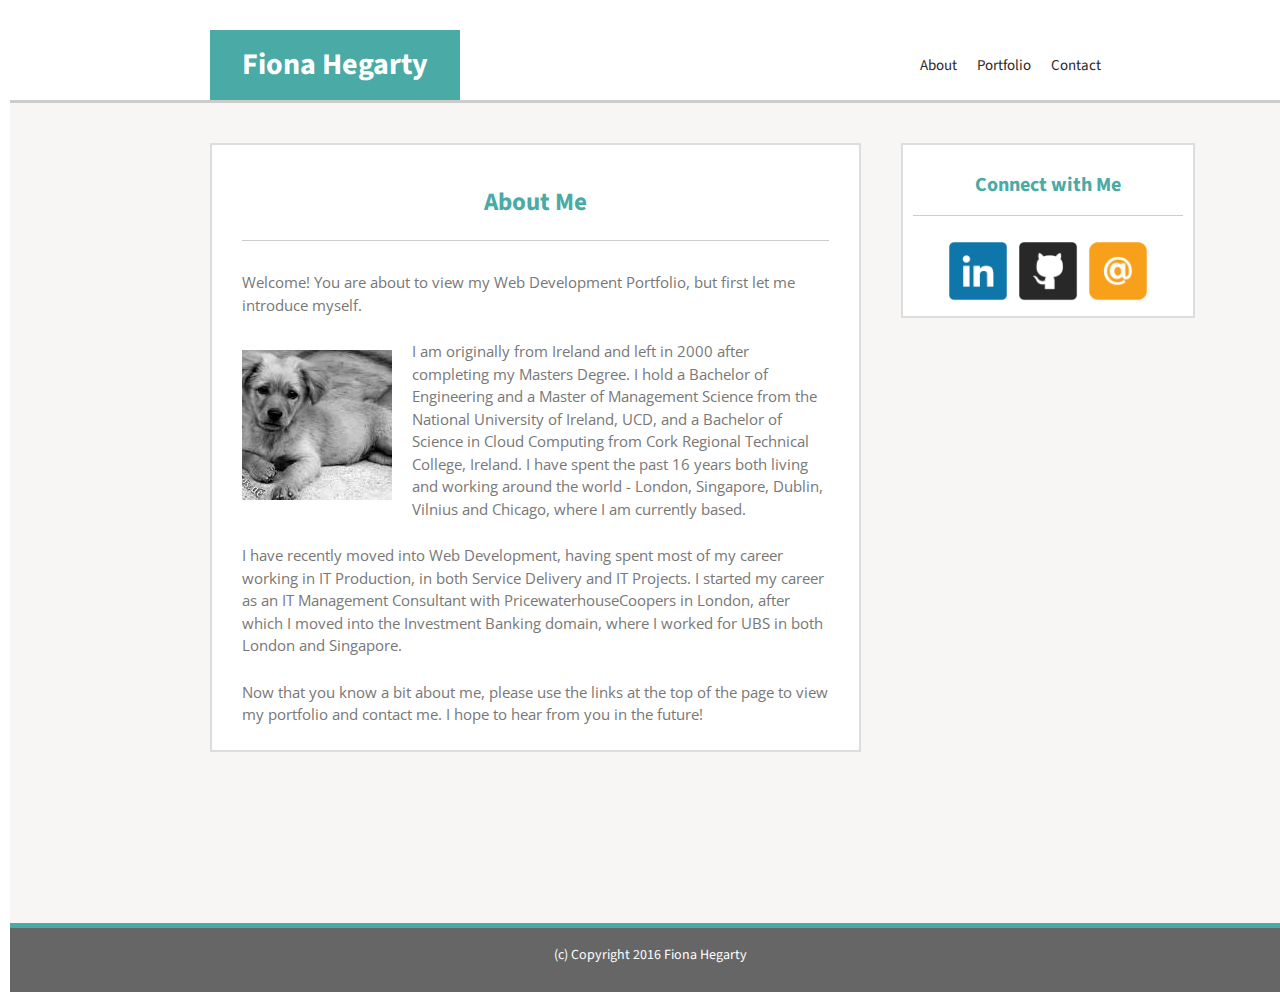
<file: index.html>
<!DOCTYPE html>

<html>
    <head>
        <!-- added viewport meta tag for media queries -->
        <meta charset="utf-8">
        <meta name="viewport" content="width=device-width, initial-scale=1">
        <!-- to reset browser inconsistencies I linked the reset.css file -->
        <link type="text/css" rel="stylesheet" href="assets/css/reset.css"/> 
        <!-- added in some google fonts - put them before my style.css so that they are available use, but after the reset.html. -->
        <link href="https://fonts.googleapis.com/css?family=Lato|Open+Sans|Oswald|Roboto|Roboto+Condensed|Source+Sans+Pro" rel="stylesheet">
        <link type="text/css" rel="stylesheet" href="assets/css/style_responsive_new_2.css"/>
    </head>
    <body> <!-- added 10 px on left and right margins -->
        <div class="wrapper"> <!--added wrapper class for sticky footer -->
        <!-- divide the page into 5 sections: Main Logo, Navigation, Main Content, Connect, Footer -->
            <header id="header"> <!-- 960px wide-->
                <div  class="page-indent" id="left-side-header"> <!-- 650px wide -->
                    <div id="main-logo"> 
                    <!--200px wide -->
                        <h1>Fiona Hegarty</h1>
                    </div>
                </div>
                <div id="right-side-header"> <!-- 270px wide -->
                    <div id="navigation">
                    <!--div's for naviagation buttons - these need to float-->
                        <div id="about"><h5><a href="index.html">About</a></h5></div>
                        <div id="portfolio"><h5><a href="portfolio.html">Portfolio</a></h5></div>
                        <div id="contact"><h5><a href="contact.html">Contact</a></h5></div>
                    </div>
                </div>
            </header>
            <div class="content">
                <div  class="page-indent content-section" id="bio-and-content-section"> <!--width 650px -->
                    <div class="page-content-layout" id="about-me">
                        <div class="underlines">
                            <h2>About Me</h2>
                        </div>
                        
                        <article id="format-article">
                            <img src="assets/images/me_640.jpg" alt="Fiona Hegarty" id="profile-img-640">  
                            <p id="article-p-1" >Welcome! You are about to view my Web Development Portfolio, but first let me introduce myself. </p><br>
                            <img src="assets/images/me_768.jpg" alt="Fiona Hegarty" id="profile-img-768">
                            <img src="assets/images/me.jpg" alt="Fiona Hegarty" id="profile-img">
                            <p>I am originally from Ireland and left in 2000 after completing my Masters Degree. I hold a Bachelor of Engineering and a Master of Management Science from the National University of Ireland, UCD, and a Bachelor of Science in Cloud Computing from Cork Regional Technical College, Ireland. I have spent the past 16 years both living and working around the world - London, Singapore, Dublin, Vilnius and Chicago, where I am currently based.</p><br>
                            <p>I have recently moved into Web Development, having spent most of my career working in IT Production, in both Service Delivery and IT Projects.  I started my career as an IT Management Consultant with PricewaterhouseCoopers in London, after which I moved into the Investment Banking domain, where I worked for UBS in both London and Singapore.</p><br>
                            <p>Now that you know a bit about me, please use the links at the top of the page to view my portfolio and contact me. I hope to hear from you in the future!</p></br>
                        </article>
                    </div>
                </div>
                <!-- margin of 40px: total 960px for main section -->
                <aside id="connect-details"> <!--width 270px -->
                        <div class="underlines" id="connect-title">
                                <h3>Connect with Me</h3>
                        </div>
                        <div id="ways-to-connect">
                                <div><a href="https://www.linkedin.com/in/fiona-hegarty-0090546"><img src="assets/images/linkedin.png" alt="LinkedIn" id="linkedin"></a></div>
                                <div><a href="https://github.com/fionahm"><img src="assets/images/github.png" alt="GitHub" id="github"></a></div>
                                <div><a href="mailto:fiona_hegarty@hotmail.com?Subject=Connect%20From%20Website"><img src="assets/images/email.png" alt="Email" id="other"></a></div>
                        </div>
                </aside>
            </div>
            <div class="push"></div>  <!--added push class for sticky footer -->
        </div>
        <div class="footer">  <!--added footer class for sticky footer --> 
            <div id="footer-text"><h6>(c) Copyright 2016 Fiona Hegarty</h6></div>
        </div>
    </body>
</html>
</file>
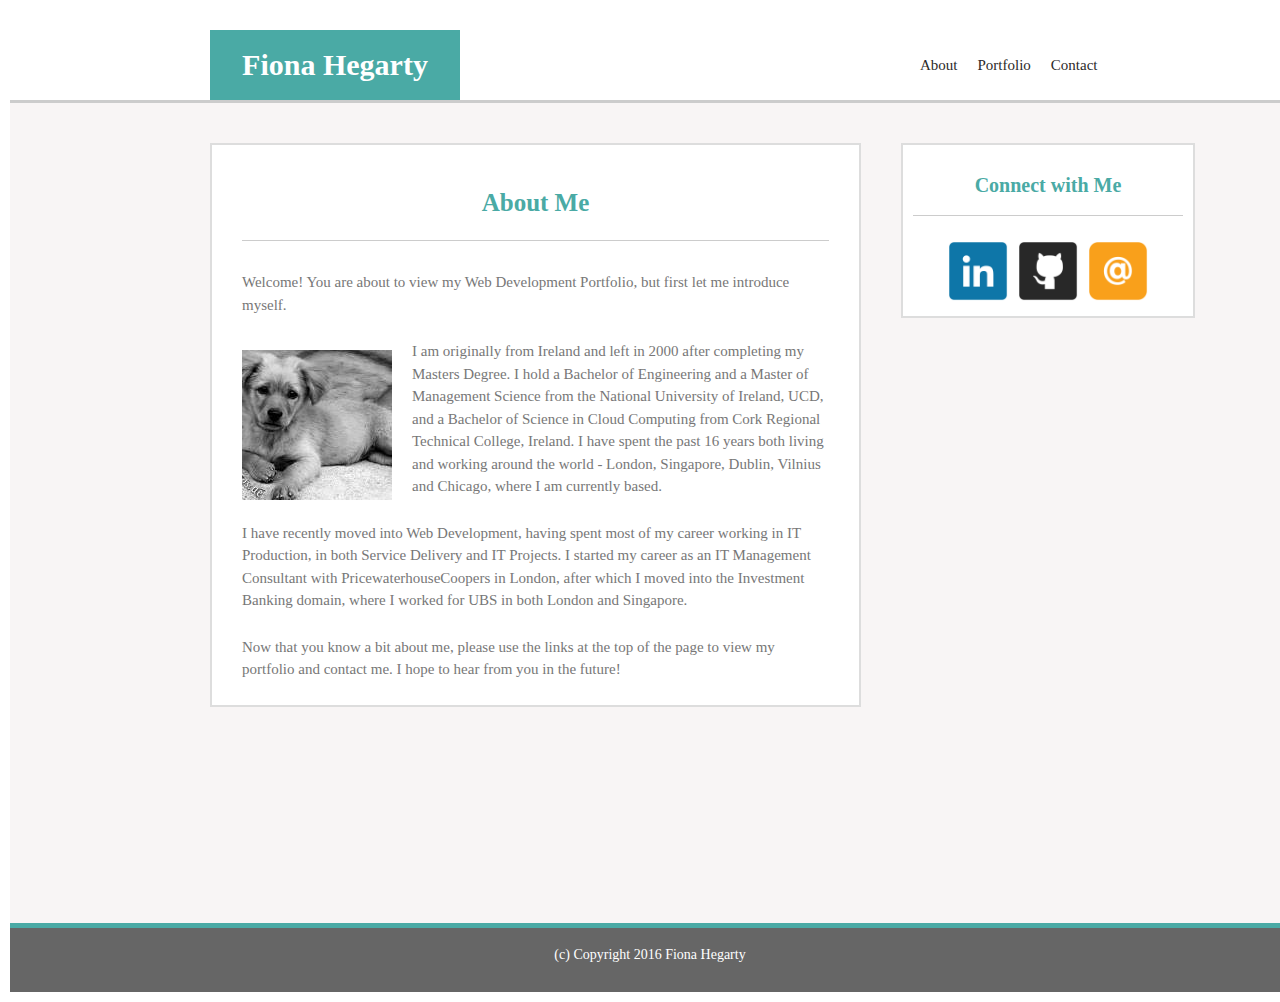
<file: assets/images/index.html>
<!DOCTYPE html>
<!-- saved from url=(0073)file:///Users/FH/nw_bootcamp/Assignment_2/Responsive-Portfolio/index.html -->
<html><head><meta http-equiv="Content-Type" content="text/html; charset=UTF-8">
        <!-- added viewport meta tag for media queries -->
        
        <meta name="viewport" content="width=device-width, initial-scale=1">
        <!-- to reset browser inconsistencies I linked the reset.css file -->
        <link type="text/css" rel="stylesheet" href="./index_files/reset.css"> 
        <!-- added in some google fonts - put them before my style.css so that they are available use, but after the reset.html. -->
        <link href="./index_files/css" rel="stylesheet">
        <link type="text/css" rel="stylesheet" href="./index_files/style_responsive_new.css">
    </head>
    <body> <!-- added 10 px on left and right margins -->
        <div class="wrapper"> <!--added wrapper class for sticky footer -->
        <!-- divide the page into 5 sections: Main Logo, Navigation, Main Content, Connect, Footer -->
            <header id="header"> <!-- 960px wide-->
                <div class="page-indent" id="left-side-header"> <!-- 650px wide -->
                    <div id="main-logo"> 
                    <!--200px wide -->
                        <h1>Fiona Hegarty</h1>
                    </div>
                </div>
                <div id="right-side-header"> <!-- 270px wide -->
                    <div id="navigation">
                    <!--div's for naviagation buttons - these need to float-->
                        <div id="about"><h5><a href="file:///Users/FH/nw_bootcamp/Assignment_2/Responsive-Portfolio/index.html">About</a></h5></div>
                        <div id="portfolio"><h5><a href="file:///Users/FH/nw_bootcamp/Assignment_2/Responsive-Portfolio/portfolio.html">Portfolio</a></h5></div>
                        <div id="contact"><h5><a href="file:///Users/FH/nw_bootcamp/Assignment_2/Responsive-Portfolio/contact.html">Contact</a></h5></div>
                    </div>
                </div>
            </header>
            <div class="content">
                <div class="page-indent content-section" id="bio-and-content-section"> <!--width 650px -->
                    <div class="page-content-layout" id="about-me">
                        <div class="underlines">
                            <h2>About Me</h2>
                        </div>
                        
                        <article id="format-article">
                            <img src="./index_files/me_640.jpg" alt="Fiona Hegarty" id="profile-img-640">  
                            <p id="article-p-1">Welcome! You are about to view my Web Development Portfolio, but first let me introduce myself. </p><br>
                            <img src="./index_files/me_768.jpg" alt="Fiona Hegarty" id="profile-img-768">
                            <img src="./index_files/me.jpg" alt="Fiona Hegarty" id="profile-img">
                            <p>I am originally from Ireland and left in 2000 after completing my Masters Degree. I hold a Bachelor of Engineering and a Master of Management Science from the National University of Ireland, UCD, and a Bachelor of Science in Cloud Computing from Cork Regional Technical College, Ireland. I have spent the past 16 years both living and working around the world - London, Singapore, Dublin, Vilnius and Chicago, where I am currently based.</p><br>
                            <p>I have recently moved into Web Development, having spent most of my career working in IT Production, in both Service Delivery and IT Projects.  I started my career as an IT Management Consultant with PricewaterhouseCoopers in London, after which I moved into the Investment Banking domain, where I worked for UBS in both London and Singapore.</p><br>
                            <p>Now that you know a bit about me, please use the links at the top of the page to view my portfolio and contact me. I hope to hear from you in the future!</p><br>
                        </article>
                    </div>
                </div>
                <!-- margin of 40px: total 960px for main section -->
                <aside id="connect-details"> <!--width 270px -->
                        <div class="underlines" id="connect-title">
                                <h3>Connect with Me</h3>
                        </div>
                        <div id="ways-to-connect">
                                <div><a href="https://www.linkedin.com/in/fiona-hegarty-0090546"><img src="./index_files/linkedin.png" alt="LinkedIn" id="linkedin"></a></div>
                                <div><a href="https://github.com/fionahm"><img src="./index_files/github.png" alt="GitHub" id="github"></a></div>
                                <div><a href="mailto:fiona_hegarty@hotmail.com?Subject=Connect%20From%20Website"><img src="./index_files/email.png" alt="Email" id="other"></a></div>
                        </div>
                </aside>
            </div>
            <div class="push"></div>  <!--added push class for sticky footer -->
        </div>
        <div class="footer">  <!--added footer class for sticky footer --> 
            <div id="footer-text"><h6>(c) Copyright 2016 Fiona Hegarty</h6></div>
        </div>
    


</body></html>
</file>
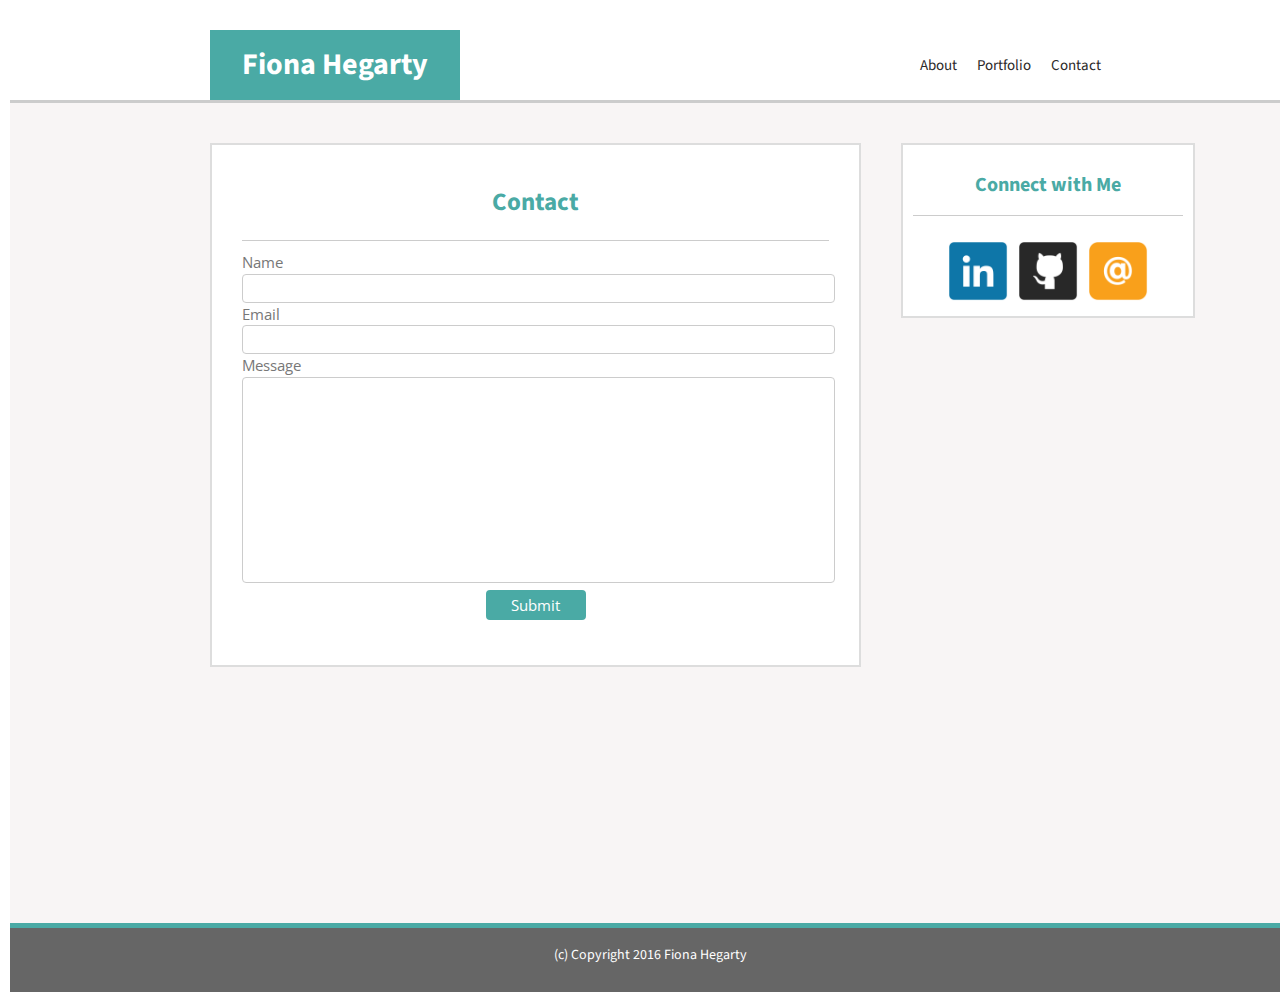
<file: contact.html>
<!DOCTYPE html>

<html>
    <head>
        <!-- added viewport meta tag for media queries -->
        <meta charset="utf-8">
        <meta name="viewport" content="width=device-width, initial-scale=1">
        <!-- to reset browser inconsistencies I linked the reset.css file -->
        <link type="text/css" rel="stylesheet" href="assets/css/reset.css"/>
        <!-- added in some google fonts - put them before my style.css so that they are available use, but after the reset.html. -->
        <link href="https://fonts.googleapis.com/css?family=Lato|Open+Sans|Oswald|Roboto|Roboto+Condensed|Source+Sans+Pro" rel="stylesheet"> 
        <link type="text/css" rel="stylesheet" href="assets/css/style_responsive_new_2.css"/>
    </head>
    <body> <!-- added 10 px on left and right margins -->
        <div class="wrapper"> <!--added wrapper class for sticky footer -->
        <!-- divide the page into 5 sections: Main Logo, Navigation, Main Content, Connect, Footer -->
            <header id="header"> <!-- 960px wide-->
                <div  class="page-indent" id="left-side-header"> <!-- 650px wide -->
                    <div id="main-logo"> 
                    <!--200px wide -->
                        <h1>Fiona Hegarty</h1>
                    </div>
                </div>
                <navigation id="right-side-header"> <!-- 270px wide -->
                         <div id="navigation">
                    <!--div's for naviagation buttons - these need to float-->
                        <div id="about"><h5><a href="index.html">About</a></h5></div>
                        <div id="portfolio"><h5><a href="portfolio.html">Portfolio</a></h5></div>
                        <div id="contact"><h5><a href="contact.html">Contact</a></h5></div>
                    </div>
                </navigation>
            </header>
            <div class="content">
                <section  class="page-indent" id="bio-and-content-section"> <!--width 650px -->
                    <div class="page-content-layout" id="contact-me">
                        <div class="underlines"><h2>Contact</h2></div>
                        <div>
                                <form action="mailto:fiona_hegarty@hotmail.com?subject=Message From Profile Page" method="post" enctype="text/plain">
                                      <p>Name</p>
                                      <input class="input-box-format" id="name" type="text" name="name"><br>
                                      <p>Email</p>
                                      <input class="input-box-format" id="email" type="email" name="email">
                                      <p>Message</p>
                                      <!-- <input class="message" type="textbox" name-="message"> -->
                                      <textarea name="message" class="input-box-format" id="message"></textarea><br>
                                      <div id="submit-location"><input id="submit-button" type="submit" value="Submit"></a></div>
                                </form>
                        </div>
                    </div>
                </section>
                <!-- margin of 40px: total 960px for main section -->
                <aside id="connect-details"> <!--width 270px -->
                        <div class="underlines" id="connect-title">
                            <h3>Connect with Me</h3>
                        </div>
                        <div id="ways-to-connect">
                                <div><a href="https://www.linkedin.com/in/fiona-hegarty-0090546"><img src="assets/images/linkedin.png" alt="LinkedIn" id="linkedin"></a></div>
                                <div><a href="https://github.com/fionahm"><img src="assets/images/github.png" alt="GitHub" id="github"></a></div>
                                <div><a href="mailto:fiona_hegarty@hotmail.com?Subject=Connect%20From%20Website"><img src="assets/images/email.png" alt="Email" id="other"></a></div>
                        </div>
                </aside>
            </div>
            <div class="push"></div>  <!--added push class for sticky footer -->
        </div>
        <div class="footer">  <!--added footer class for sticky footer --> 
            <div id="footer-text"><h6>(c) Copyright 2016 Fiona Hegarty</h6></div>
        </div>
    </body>
</html>
</file>
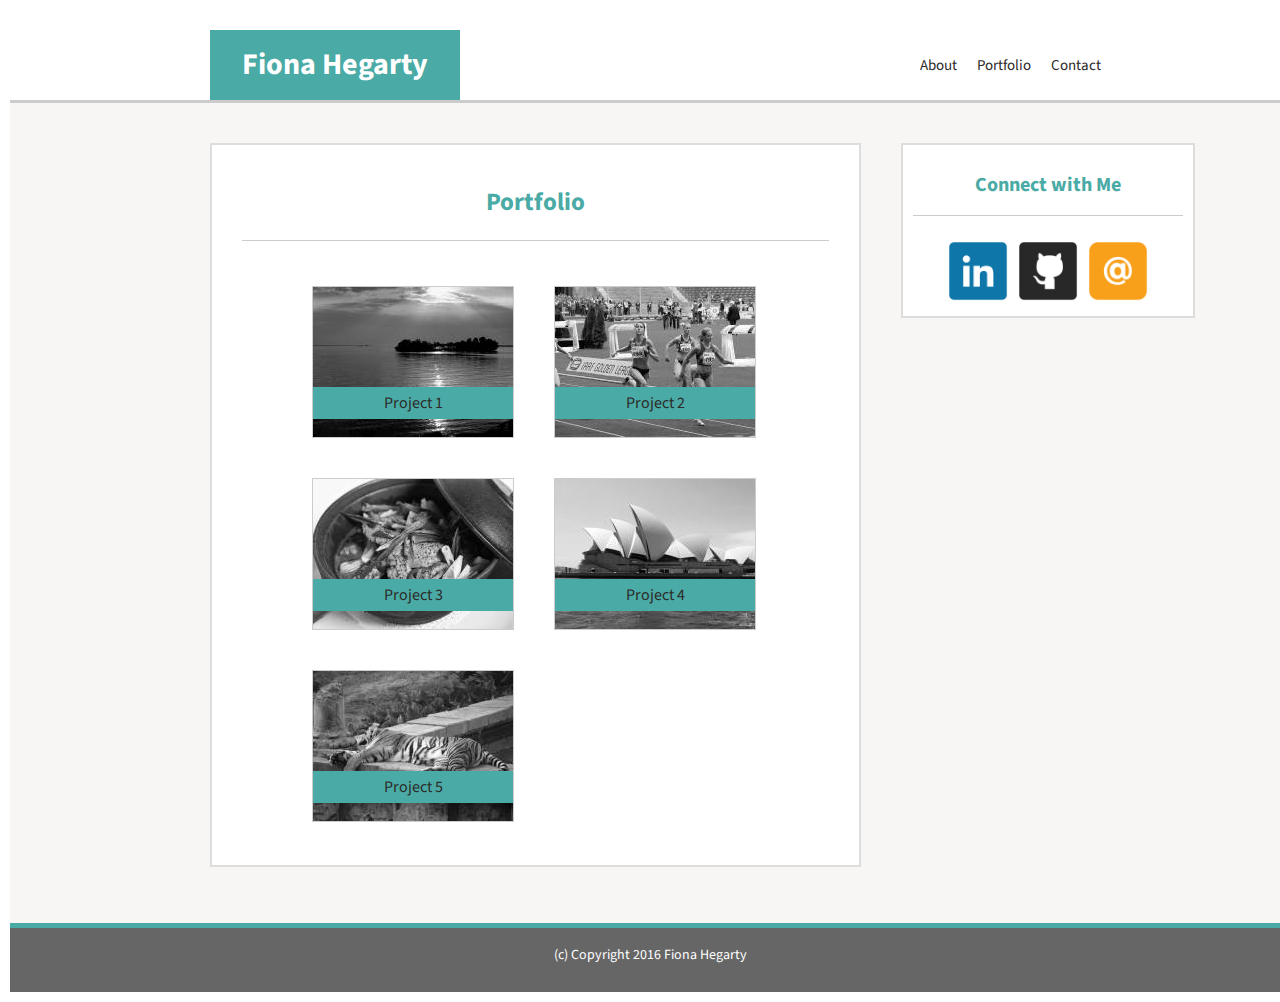
<file: portfolio.html>
<!DOCTYPE html>

<html>
    <head>
        <!-- added viewport meta tag for media queries -->
        <meta charset="utf-8">
        <meta name="viewport" content="width=device-width, initial-scale=1">
        <!-- to reset browser inconsistencies I linked the reset.css file -->
        <link type="text/css" rel="stylesheet" href="assets/css/reset.css"/> 
        <!-- added in some google fonts - put them before my style.css so that they are available use, but after the reset.html. -->
        <link href="https://fonts.googleapis.com/css?family=Lato|Open+Sans|Oswald|Roboto|Roboto+Condensed|Source+Sans+Pro" rel="stylesheet">
        <link type="text/css" rel="stylesheet" href="assets/css/style_responsive_new_2.css"/>
    </head>
    <body> <!-- added 10 px on left and right margins -->
        <div class="wrapper"> <!--added wrapper class for sticky footer -->
        <!-- divide the page into 5 sections: Main Logo, Navigation, Main Content, Connect, Footer -->
            <header id="header"> <!-- 960px wide-->
                <div  class="page-indent" id="left-side-header"> <!-- 650px wide -->
                    <div id="main-logo"> 
                    <!--200px wide -->
                        <h1>Fiona Hegarty</h1>
                    </div>
                </div>
                <navigation id="right-side-header"> <!-- 270px wide -->
                    <div id="navigation">
                    <!--div's for naviagation buttons - these need to float-->
                        <div id="about"><h5><a href="index.html">About</a></h5></div>
                        <div id="portfolio"><h5><a href="portfolio.html">Portfolio</a></h5></div>
                        <div id="contact"><h5><a href="contact.html">Contact</a></h5></div>
                    </div>
                </navigation>
            </header>
            <div class="content" id="portfolio-content">
                <div  class="page-indent content-section" id="portfolio-content-section"> <!--width 650px -->
                     <div class="page-content-layout" id="my-portfolio">
                        <div class="underlines"><h2>Portfolio</h2></div>
                        <div id="format-portfolio">
                            <div class="portfolio-item">
                                <a href="#">
                                    <img src="assets/images/project_1.jpg" alt="Project 1" class="project">
                                    <img src="assets/images/project_640_1.jpg" alt="Project 1" class="project-640">
                                    <div class="portfolio-title">
                                        <h4>Project 1</h4>
                                    </div>
                                </a>
                            </div>
                              <div class="portfolio-item">
                                <a href="#">
                                    <img src="assets/images/project_2.jpg" alt="Project 2" class="project">
                                    <img src="assets/images/project_640_2.jpg" alt="Project 2" class="project-640">
                                    <div class="portfolio-title">
                                        <h4>Project 2</h4>
                                    </div>
                                </a>
                            </div>
                             <div class="portfolio-item">
                                <a href="#">
                                    <img src="assets/images/project_3.jpg" alt="Project 3" class="project">
                                    <img src="assets/images/project_640_3.jpg" alt="Project 3" class="project-640">
                                    <div class="portfolio-title">
                                        <h4>Project 3</h4>
                                    </div>
                                </a>
                            </div>
                             <div class="portfolio-item">
                                <a href="#">
                                    <img src="assets/images/project_4.jpg" alt="Project 4" class="project">
                                    <img src="assets/images/project_640_4.jpg" alt="Project 4" class="project-640">
                                    <div class="portfolio-title">
                                        <h4>Project 4</h4>
                                    </div>
                                </a>
                            </div>
                              <div class="portfolio-item">
                                <a href="#">
                                    <img src="assets/images/project_5.jpg" alt="Project 5" class="project">
                                    <img src="assets/images/project_640_5.jpg" alt="Project 5" class="project-640">
                                    <div class="portfolio-title">
                                        <h4>Project 5</h4>
                                    </div>
                                </a>
                            </div>
                        </div>
                    </div>
                </div>
                <!-- margin of 40px: total 960px for main section -->
                <aside id="connect-details"> <!--width 270px -->
                        <div class="underlines" id="connect-title">
                                <h3>Connect with Me</h3>
                        </div>
                        <div id="ways-to-connect">
                                <div><a href="https://www.linkedin.com/in/fiona-hegarty-0090546"><img src="assets/images/linkedin.png" alt="LinkedIn" id="linkedin"></a></div>
                                <div><a href="https://github.com/fionahm"><img src="assets/images/github.png" alt="GitHub" id="github"></a></div>
                                <div><a href="mailto:fiona_hegarty@hotmail.com?Subject=Connect%20From%20Website"><img src="assets/images/email.png" alt="Email" id="other"></a></div>
                        </div>
                </aside>
            </div>
            <div class="push"></div>  <!--added push class for sticky footer -->
        </div>
        <div class="footer">  <!--added footer class for sticky footer --> 
            <div id="footer-text"><h6>(c) Copyright 2016 Fiona Hegarty</h6></div>
        </div>
    </body>
</html>
</file>
<file: assets/css/style_responsive_new_2.css>
* {
	margin: 0;
}
/* .wrapper source http://ryanfait.com/resources/footer-stick-to-bottom-of-page/ */
/* Tags - set here after loading reset.html */
html, body {
	width: 100%;
}
body {
	margin: 10px 10px 10px 10px;
	/*min-width: 1200px; */
}
h1{
	font-size: 30px;
	font-weight: bold;
	color: #ffffff;	
	font-family: "Source Sans Pro", "Open Sans", "Roboto", "Sans Serif"; /* Google Fonts incorporated */
}
h2{
	font-size: 25px;
	font-weight: bold;
	color: #4aaaa5;
	font-family: "Source Sans Pro", "Open Sans", "Roboto", "Sans Serif"; /* Google Fonts incorporated */	
	line-height: 3;
	text-align: center;
	display: block;
}
h3{
	font-size: 20px;
	font-weight: bold;
	color: #4aaaa5;
	text-align: center;
	font-family: "Source Sans Pro", "Open Sans", "Roboto", "Sans Serif"; /* Google Fonts incorporated */	
	line-height: 3;

}
h4{
	font-size: 16px;
	color: #2c2a2a;
	font-family: "Source Sans Pro", "Open Sans", "Roboto", "Sans Serif"; /* Google Fonts incorporated */	
	line-height: 3;
	line-height: 2;
	text-align: center;
	display: block;
}
h5{
	font-size: 15px;
	color: #2c2a2a;
	font-family: "Source Sans Pro", "Open Sans", "Roboto", "Sans Serif"; /* Google Fonts incorporated */
}
h6{
	font-size: 14px;
	color: #ffffff;
	font-family: "Source Sans Pro", "Open Sans", "Roboto", "Sans Serif"; /* Google Fonts incorporated */
}
p {
	font-family: "Open Sans", "Roboto", "Sans Serif"; /* Google Fonts incorporated */
	font-size: 15px;
	color : #777777;
}

/* I have used IDs for unique elements and Classes for parts that I re-use in more than one place */
#header {
	background-color: #ffffff;
	border-style: solid;
	border-bottom-width: 3px;
	border-color: #cccccc;
	height: 100px;
	width: 100%;
	min-width: 1160px;
	position: fixed;
	top: 0px;
	overflow: visible;
	z-index: 100;
}
#left-side-header {
	max-width: 100%;
	float: left;
}
#right-side-header {

	display: inline-block;
	margin-left: 430px;
}
#main-logo{
	width: 250px;
	text-align: center;	
	padding-top: 20px;
	padding-bottom: 20px;
	margin-top: 30px;
	background-color: #4aaaa5;
	float:left;
}
#navigation{
	position: relative;
	float: left;
	padding: 50px 20px 20px 20px;
	height: 30px;
	text-align: center;
}
#about, #portfolio, #contact {
	float: left;
	margin-left: 10px;
	margin-right: 10px;
	padding-top: 7.5px;
	padding-bottom: 7.5px;
}
/* main content section */
/*index.html*/
#profile-img {
	width: 150px;
	height: 150px;
	float: left;
	margin: 10px 20px 10px 0px;
}
#profile-img-640 {
	display: none;
	
}

#profile-img-768 {
	display: none;
}
#about-me {
	max-height: 700px;
	text-overflow: ellipsis;

}
#format-article {
	margin-top: 20px;
	padding-top: 10px;
}
/* portfolio.html */
#my-portfolio {
	height: 700px;

}
#format-portfolio {
	margin-top: auto;
	height: 700px;
	width: 500px;
	padding: 15px 50px;
}

/* connection section */
#connect-details{
    width: 270px;
    margin-top: 20px;
    margin-left: 20px;
    padding: 10px 10px 10px 10px;
    text-align: center;
    min-height: 120px;
    background-color: #ffffff;
    border-color: #dddddd;
    border-style: solid;
    border-width: 2px;
    float: left;
	}
#ways-to-connect{
	padding-left: 30px;
	padding-top: 10px;
	height: 70px;
	
}
#linkedin, #github, #other {
		width: 60px;
		height: 60px;
		float: left;
		margin: 10px 5 10px 5px;
		padding: 5px 5px 5px 5px;
}
#footer-text {
	padding-top: 20px;
	padding-bottom: 20px;
	text-align: center;
	color: #ffffff;
	min-width: 100%;
}

/* contact.html */
#contact-me {
    height: 500px;
    max-height: 600px
}
#name {
 width: 587px;
 height : 25px;

 
}
#email {
    width: 587px;
 	height : 25px;

}
#message {
	width: 587px;
    height: 200px;
	resize: none; /* to stop scrolling behaviour */


}
#submit-location {
	width: 100px;
    margin: auto;
}
#submit-button {
	font-family: "Open Sans", "Roboto", "Sans Serif"; /* Google Fonts incorporated */
 	font-size: 15px;
 	color: #ffffff;
 	background-color : #4aaaa5;
 	border-style: solid;
	border-width: 2px;
	border-color:  #4aaaa5;
	border-radius: 4px;
	width: 100px;
 	height : 30px;
 	text-align: center;
}
#contact-form {
	display :none;
}
/* unvisited link */
a{
    text-decoration: none;
    color: #2c2a2a;
}
/* Pseudo classes */

/* mouse over link */
a:hover {
    color: #777777;
    font-size: 20px;
    font-weight: bold;
}

a:focus {
    color: #4aaaa5;
    font-size: 20px;
    font-weight: bold;
}

input#submit-button:focus {
	border-color: #777777;

}

input#submit-button:hover {
	background-color: #777777;

}
/* Classes */
.project-640 {
	display: none;
}

.input-box-format {
 	/* font-family: "Arial", "Helevetica Neue", "Helevetica", "Sans Serif"; */
	font-family: "Open Sans", "Roboto", "Sans Serif"; /* Google Fonts incorporated */
 	font-size: 15px;
 	color : #4aaaa5;
 	border-style: solid;
	border-width: 1px;
	border-color: #cccccc;
	border-radius: 4px;
}

.content {
	margin-top: 103px;
	padding-top: 20px;
	background-color:  #f8f5f5;
	width: 100%;
	min-height: 800px;
	min-width: 1200px; 
}
.content-section{
	float: left;
	min-height: 80%;
	height: auto;
}
.portfolio-title{
    height: 32px;
    width: 200px;
    background-color: #4aaaa5;
    position: absolute;
    top: 100px;
    left: 0;
    text-align: center;
    color: #ffffff;
}
.portfolio-item {
	float: left;
	height: 150px;
    width: 200px;
    margin: 20px;
    border-style: solid;
    border-width: 1px;
    border-color: #cccccc;
    position: relative;
    display: inline; 
}
.underlines {
	border-style: solid;
	border-bottom-width: 1px;
	border-color: #cccccc;
	margin-bottom: 10px;
}

.page-indent {
	margin-left: 200px;
}
.page-content-layout {
	margin-top: 20px;
	margin-right: 20px;
	width: 587px;
	padding-top: 20px;
	padding-left: 30px;
	padding-right: 30px;
	background-color: #ffffff;
	border-color: #dddddd;
	border-style: solid;
	border-width: 2px;
	float: left;
	line-height: 1.5;
}

.footer{
	 background-color: #666666;
	 border-top-color: #4aaaa5;
	 border-top-width: 5px;
	 display: block;
	 width: 100%;
	 min-width: 1200px;
	 border-style: solid;
}

 /* .wrapper source http://ryanfait.com/resources/footer-stick-to-bottom-of-page/ */
.wrapper {
	min-height: 100%;
	height: auto !important;
	padding-left:10px
	padding-right: 10px;
	height: 100%;
	margin: 0 auto -4em;
}
 /* .push source http://ryanfait.com/resources/footer-stick-to-bottom-of-page/ */
.footer, .push {
	height: 4em;
}



/* media queries for responsive design */

/* medium devices have px sz from 768px to 980px */
 @media only screen and (min-width: 769px) and (max-width : 980px) {
 		body {
 			width: 100%;
 		}
 		/* IDs */
 		#header {
    		position: static;
    		width: 100%;
    		min-width: 100%;
    	}
    	#left-side-header {
			width: 40%;
		}
		#right-side-header {
			width: 40%;
			margin-left: 40px;
			float: right;
		}

 		#article-p-1{
    		display: none;
    	}
    	#profile-img-640{
			display: none;
			}
		#profile-img {
			display: none;
		}
		#profile-img-768{
			display: block;
			margin-bottom: 20px;
			background-color: white;
			height: 20%;
    		width: 100%;
		}
		#format-article {
			margin-top: 0px;
		}
		#bio-and-content-section {
			min-height: 900px;
			width: 50%;
			float: left;
			margin-right: 0px;
		}
		#about-me {
			width: 80%;
			min-height: 900px;
		}
		#connect-details {
		    width: 30%;
		}
		/* For portfolio.html */
		#portfolio-content {
			min-height: 1600px;
			min-width: 100%;
			padding-left: 0px;
			padding-right: 0px;
			height: auto;
		}
		#portfolio-content-section {
 			height: auto;
 			width: 50%;
 		}
		#my-portfolio{
			width: 87%;
			margin-right: 0px;
			margin-left: 0px;
			padding-right: 20px;
			padding-left:  20px;
			min-height: 1350px;
			height: auto;
		}
		#format-portfolio {
			min-height: 1250px;
			width: 100%;
			padding: 0px;
			margin: auto;
			height: auto;
		}
		#contact-me {
			width: 80%;
		}
		#name, #email, #message {
			width: 100%;
		}
 		

		/* Classes */
		.content {
			margin-right: 0px;
			min-height: 1000px;
			height: auto;
			padding-bottom: 20px;
			margin-top: 0px;
			padding-top: 0px;
			width: 100%;
			min-width:100%;
		}		
		.page-indent {
		    margin-left: 50px;
		}
		.portfolio-item {
		  	width: 100%;
		  	margin-left: 0px;
		  	width: 90%;
		  	display: block;
		  	height: 200px;
		  	width: 95%;
		  	margin-left: 10px;
		}

		.portfolio-title {
			width: 100%;
			top: 130px;
		}

		.project {
			display: none;
		}
		.project-640 {
			display: block;
			width: 100%;
			height: 100%;
		}
		.footer {
			min-width: 100%;
			height: auto;
			width: 100%;
			display: block;
		}


    }
    
 /* Small devices have px sz from 640px to 768px */
 /* must specify max and min width otherwise the media query styles flow down to 640px and mess it up! */
 @media only screen and (min-width: 641px) and (max-width : 768px) {
		body {
 			min-width: 100%;
 		}
 		/* IDs */
 		/* Header and Navigation sections */
		#header {
    		position: static;
    		top: 0px;
    		width: 100%;
    		display:  block;
    		min-width: 100%;
    		/* min-width: 100px; */
    		position: static;
    		min-height: 100px;
    		height: auto;
    		}
		#left-side-header {
			min-width: 600px;
			margin-right: 0px;
			margin-left: 20px;
			display: block;
			min-width: 30%;
			height: auto;
			min-height: 5%;
		}
		#main-logo {
    		width: 100%;
    		display:  block;
    	}
		#right-side-header {
			width: 35%;
			float: right;
			margin-left: 0px;
			height: auto;
			min-height: 5%;
		}
		#navigation {
			padding: 20px 0 20px 0px;
			display:  block;
			height: auto;
			float: left;
		}
		#about, #portfolio, #contact {
			min-width: 15%;
			padding-top: 40px;
		}
/* right hand side bar with connection information */
		#ways-to-connect{
			padding-left: 30%;
		}
		#connect-details {
		    width: 100%;
		    display: block;
		    width: 87%;
		    display: block;
		    margin-right: 0px;
		    margin-bottom: 0px;
		    margin-right: 20px;
		    padding-right: 20px;
		    padding-left: 20px;
		    min-height: 150px;
		    height: auto;
		    margin-right: 0px;
		    padding-right: 20px;
		    margin-bottom: 20px;
		    padding-left: 20px;
		   }
/* For index.html */
		#bio-and-content-section {
    		height: auto;
    		min-width: 100%;
 		}
		#about-me {
			height: auto;
			width: 87%;
			margin-left: 20px;
			padding-right: 20px;
			margin-bottom: 20px;
			padding-left: 20px;
			height: auto;
			min-height: 750px;
			overflow: auto;
		}
		#format-article {
			margin-top: 0px;	
		}
    	#article-p-1{
    		display: none; 
    	}
    	#profile-img-768 {
			width: 70%;
			height: 300px;
			display: block;
			float: left;
			margin: 10px 20px 10px 0px;
			}
		#profile-img {
			display: none;
		}
		#profile-img-640{
			display: none;
		}

 		
/* For portfolio.html */
		#portfolio-content {
			min-width: 100%;
			padding-left: 0px;
			padding-right: 0px;
			height: auto;
			min-height: 1100px;
		}
		#portfolio-content-section {
 			height: auto;
 			width: 100%;
 		}
		#my-portfolio{
			width: 87%;
			margin-right: 0px;
			margin-left: 0px;
			padding-right: 20px;
			padding-left:  20px;
			margin-left: 20px;
			height: auto;
		}
		#format-portfolio {
			min-height: 720px;
			width: 95%;
			padding: 25px;
			margin: 0px;
			height: auto;
		}
 		
		#connect-title {
			width:  100%;
		}
		#contact-me{
			margin-left: 20px;
			width: 84%;
			height: auto;
			min-height: 475px;
		}

/* Classes */
		.input-box-format {
			max-width: 100%;
		}
		.page-indent {
		    margin-left: 0px;
		}
		.content {
			display: block;
			min-width: 100%;
			margin-right: 0px;
			min-height: 1100px;
			height: auto;
			padding-bottom: 20px;
			margin-top: 0px;
			padding-top: 0px;
		}		

		.portfolio-item {
			height: 200px;	
			width: 250px;
		}

		.portfolio-title {width: 100%;top: 65%;}
		.project {
			display: none;
		}
		.project-640 {
			display: block;
			float: left;
			height: 200px;
			width: 250px;
		}

		.footer {
			min-width: 100%;
			height: auto;
			width: 100%;
			display: block;
		}


    }

 /* extra small devices have px sz below 640px */
 @media only screen and (max-width: 640px) {
 
 		body {
 			min-width: 100%;
 		}
 		/* IDs */
 		/* Header and Navigation sections */

		#header {
    		position: static;
    		top: 0px;
    		width: 100%;
    		display:  block;
    		min-width: 100%;
    		position: static;
    		min-height: 10%;
    		height: auto;
    		}
		#left-side-header {
			min-width: 600px;
			margin-right: 0px;
			display: block;
			min-width: 100%;
			height: auto;
			min-height: 5%;
		}
		#main-logo {
    		width: 100%;
    		display:  block;
    	}
		#right-side-header {
			min-width: 100%;
			width: 100%;
			margin-left: 0px;
			min-height: 100%;
			height: auto;
			min-height: 5%;
		}
		#navigation {
			min-width: 100%;
			padding: 20px 0 20px 0px;
			display:  block;
			min-height: 100%;
			height: auto;
		}
		#about, #portfolio, #contact {
			float: left;
			min-width: 28%;
			min-height: 100%;
		}

/* right hand side bar with connection information */
		#ways-to-connect{
			padding-left: 20%;
		}
		#connect-details {
		    /* min-width: 100%; */
		    display: block;
		    width: 75%;
		    display: block;
		    margin-right: 0px;
		    margin-bottom: 0px;
		    margin-right: 20px;
		    padding-right: 20px;
		    padding-left: 20px;
		    min-height: 150px;
		    height: auto;
		    margin-right: 0px;
		    padding-right: 20px;
		    margin-bottom: 20px;
		    padding-left: 20px;
		   }
/* For index.html */
		#bio-and-content-section {
    		height: auto;
    		width: 91%;
    		/* min-height: 800px; */
   }
		#about-me {
			height: auto;
			width: 83%;
			margin-left: 20px;
			padding-right: 20px;
			margin-bottom: 20px;
			padding-left: 20px;
			height: auto;
			min-height: 850px;
			overflow: auto;
		}
		#format-article {
			margin-top: 0px;	
		}
    	#article-p-1{
    		display: none;
    	}
    	#profile-img-640{
			width: 100%;
			height: 200px;
			display: block;
			margin: 0px 20px 10px 0px;
			}
		#profile-img {
			display: none;
		}
		#profile-img-768{
			display: none;
		}

 		
/* For portfolio.html */
		#portfolio-content {
			min-height: 1600px;
			min-width: 100%;
			padding-left: 6%;
			/* background-color: white; */
		}
		#portfolio-content-section {
 			height: auto;
 			width: 86%;
 		}
		#my-portfolio{
			width: 87%;
			margin-right: 0px;
			padding-right: 20px;
			padding-left:  20px;
			min-height: 1350px;
			margin-left: 20px;
			height: auto;
		}
		#format-portfolio {
			min-height: 1250px;
			width: 100%;
			padding: 0px;
			margin: auto;
			height: auto;
		}
 		
		#connect-title {
			width:  100%;
		}
		#contact-me{
			margin-left: 20px;
			width: 79%;
			height: auto;
			min-height: 475px;
		}

/* Classes */
		.input-box-format {
			max-width: 100%;
		}
		.page-indent {
		    margin-left: 0px;
		}
		.content {
			display: block;
			/* width: 100%; */
			min-width: 100%;
			margin-right: 0px;
			min-height: 1150px;
			height: auto;
			padding-bottom: 20px;
			padding-left: 3%;
			padding-right: 1%;
			margin-top: 0px;
			padding-top: 0px;
		}		
		.portfolio-item {
		  	width: 100%;
		  	margin-left: 0px;
		  	width: 90%;
		  	display: block;
		  	height: 200px;
		  	width: 95%;
		  	margin-left: 10px;
		}

		.portfolio-title {
			width: 100%;
			top: 130px;
		}
		.project {
			display: none;
		}
		.project-640 {
			display: block;
			width: 100%;
			height: 100%;
		}

		.footer {
			min-width: 100%;
			height: auto;
			width: 100%;
			display: block;
		}

}
</file>
<file: assets/images/index_files/style_responsive_new.css>
* {
	margin: 0;
}
/* .wrapper source http://ryanfait.com/resources/footer-stick-to-bottom-of-page/ */
/* Tags - set here after loading reset.html */
html, body {
	width: 100%;
}
body {
	margin: 10px 10px 10px 10px;
	min-width: 1200px;
}
h1{
	font-size: 30px;
	font-weight: bold;
	color: #ffffff;	
	font-family: "Source Sans Pro", "Open Sans", "Roboto", "Sans Serif"; /* Google Fonts incorporated */
}
h2{
	font-size: 25px;
	font-weight: bold;
	color: #4aaaa5;
	font-family: "Source Sans Pro", "Open Sans", "Roboto", "Sans Serif"; /* Google Fonts incorporated */	line-height: 3;
	text-align: center;
	display: block;
}
h3{
	font-size: 20px;
	font-weight: bold;
	color: #4aaaa5;
	text-align: center;
	font-family: "Source Sans Pro", "Open Sans", "Roboto", "Sans Serif"; /* Google Fonts incorporated */	line-height: 3;

}
h4{
	font-size: 16px;
	color: #2c2a2a;
	font-family: "Source Sans Pro", "Open Sans", "Roboto", "Sans Serif"; /* Google Fonts incorporated */	
	line-height: 3;
	line-height: 2;
	text-align: center;
	display: block;
}
h5{
	font-size: 15px;
	color: #2c2a2a;
	font-family: "Source Sans Pro", "Open Sans", "Roboto", "Sans Serif"; /* Google Fonts incorporated */
}
h6{
	font-size: 14px;
	color: #ffffff;
	font-family: "Source Sans Pro", "Open Sans", "Roboto", "Sans Serif"; /* Google Fonts incorporated */
}
p {
	font-family: "Open Sans", "Roboto", "Sans Serif"; /* Google Fonts incorporated */
	font-size: 15px;
	color : #777777;
}

/* I have used IDs for unique elements and Classes for parts that I re-use in more than one place */
#header {
	background-color: #ffffff;
	border-style: solid;
	border-bottom-width: 3px;
	border-color: #cccccc;
	height: 100px;
	width: 100%;
	min-width: 1160px;
	position: fixed;
	top: 0px;
	overflow: visible;
	z-index: 100;
}
#left-side-header {
	max-width: 100%;
	float: left;
}
#right-side-header {display: inline-block;margin-left: 430px;}
#main-logo{
	width: 250px;
	text-align: center;	
	padding-top: 20px;
	padding-bottom: 20px;
	margin-top: 30px;
	background-color: #4aaaa5;
	float:left;
}
#navigation{
	position: relative;
	float: left;
	padding: 50px 20px 20px 20px;
	height: 30px;
	text-align: center;
}
#about, #portfolio, #contact {
	float: left;
	margin-left: 10px;
	margin-right: 10px;
	padding-top: 7.5px;
	padding-bottom: 7.5px;
}
/* main content section */
/*index.html*/
#profile-img {
	width: 150px;
	height: 150px;
	float: left;
	margin: 10px 20px 10px 0px;
}
#profile-img-640 {
	display: none;
}
#profile-img-768 {
	display: none;
	
}
#about-me {
	max-height: 700px;
	text-overflow: ellipsis;

}
#format-article {
	margin-top: 20px;
	padding-top: 10px;
}
/* portfolio.html */
#my-portfolio {
	height: 700px;
}
#format-portfolio {
	margin-top: auto;
	height: 700px;
	width: 500px;
	padding: 15px 50px;
}

/* connection section */
#connect-details{
    width: 270px;
    margin-top: 20px;
    margin-left: 20px;
    padding: 10px 10px 10px 10px;
    text-align: center;
    min-height: 120px;
    background-color: #ffffff;
    border-color: #dddddd;
    border-style: solid;
    border-width: 2px;
    float: left;
	}
#ways-to-connect{
	padding-left: 30px;
	padding-top: 10px;
	height: 70px;
	
}
#linkedin, #github, #other {
		width: 60px;
		height: 60px;
		float: left;
		margin: 10px 5 10px 5px;
		padding: 5px 5px 5px 5px;
}
#footer-text {
	padding-top: 20px;
	padding-bottom: 20px;
	text-align: center;
	color: #ffffff;
	min-width: 100%;
}

/* contact.html */
#contact-me {
    height: 500px;
    max-height: 600px
}
#name {
 width: 587px;
 height : 25px;

 
}
#email {
    width: 587px;
 	height : 25px;

}
#message {
	width: 587px;
    height: 200px;
	resize: none; /* to stop scrolling behaviour */


}
#submit-location {
	width: 100px;
    margin: auto;
}
#submit-button {
	font-family: "Open Sans", "Roboto", "Sans Serif"; /* Google Fonts incorporated */
 	font-size: 15px;
 	color: #ffffff;
 	background-color : #4aaaa5;
 	border-style: solid;
	border-width: 2px;
	border-color:  #4aaaa5;
	border-radius: 4px;
	width: 100px;
 	height : 30px;
 	text-align: center;
}
#contact-form {
	display :none;
}
/* unvisited link */
a{
    text-decoration: none;
    color: #2c2a2a;
}
/* Pseudo classes */

/* mouse over link */
a:hover {
    color: #777777;
    font-size: 20px;
    font-weight: bold;
}

a:focus {
    color: #4aaaa5;
    font-size: 20px;
    font-weight: bold;
}

input#submit-button:focus {
	border-color: #777777;

}

input#submit-button:hover {
	background-color: #777777;

}
/* Classes */
.project-640 {
	display: none;
}

.input-box-format {
 	/* font-family: "Arial", "Helevetica Neue", "Helevetica", "Sans Serif"; */
	font-family: "Open Sans", "Roboto", "Sans Serif"; /* Google Fonts incorporated */
 	font-size: 15px;
 	color : #4aaaa5;
 	border-style: solid;
	border-width: 1px;
	border-color: #cccccc;
	border-radius: 4px;
}

.content {
	margin-top: 103px;
	padding-top: 20px;
	background-color:  #f8f5f5;
	width: 100%;
	min-height: 800px;
	min-width: 1200px;
}
.content-section{
	float: left;
	min-height: 80%;
	height: auto;
}
.portfolio-title{
    height: 32px;
    width: 200px;
    background-color: #4aaaa5;
    position: absolute;
    top: 100px;
    left: 0;
    text-align: center;
    color: #ffffff;
}
.portfolio-item {
	float: left;
	height: 150px;
	width: 200px;
	margin: 20px;
	border-style: solid;
	border-width: 1px;
	border-color: #cccccc;
	position: relative;
	display: inline;
}
.underlines {
	border-style: solid;
	border-bottom-width: 1px;
	border-color: #cccccc;
	margin-bottom: 10px;
}

.page-indent {
	margin-left: 200px;
}
.page-content-layout {
	margin-top: 20px;
	margin-right: 20px;
	width: 587px;
	padding-top: 20px;
	padding-left: 30px;
	padding-right: 30px;
	background-color: #ffffff;
	border-color: #dddddd;
	border-style: solid;
	border-width: 2px;
	float: left;
	line-height: 1.5;
}

.footer{
	 background-color: #666666;
	 border-top-color: #4aaaa5;
	 border-top-width: 5px;
	 display: block;
	 width: 100%;
	 min-width: 1200px;
	 border-style: solid;
}

 /* .wrapper source http://ryanfait.com/resources/footer-stick-to-bottom-of-page/ */
.wrapper {
	min-height: 100%;
	height: auto !important;
	padding-left:10px
	padding-right: 10px;
	height: 100%;
	margin: 0 auto -4em;
}
 /* .push source http://ryanfait.com/resources/footer-stick-to-bottom-of-page/ */
.footer, .push {
	height: 4em;
}

/* media queries for responsive design */

/* medium devices have px sz from 768px to 980px */
 @media only screen and (min-width: 769px) and (max-width : 980px) {
 		body {
 			width: 100%;
 		}
 		/* IDs */
 		#header {
    		position: static;

    	}
    	#left-side-header {
			width: 40%;
		}
		#right-side-header {
			width: 50%;
			margin-left: 20px;
		}

 		#article-p-1{
    		display: none;
    	}
    	#profile-img-640{
			/* width: 100%; */
			/* height: 50%; */
			display: none;
			/* margin: 0px 20px 10px 0px; */
			}
		#profile-img {
			display: none;
		}
		#profile-img-768{
			display: block;
			width: 100%;
			margin-bottom: 20px;
			background-color: white;
		}
		#format-article {
			margin-top: 0px;
		}
		#bio-and-content-section {
			min-height: 900px;
			width: 40%;
		}
		#about-me {
			width: 80%;
			min-height: 900px;
		}
		#connect-details {
		    width: 45%%;

		}
		/* For portfolio.html */
		#portfolio-content {
			min-height: 1600px;
			min-width: 100%;
			padding-left: 0px;
			padding-right: 0px;
			height: auto;
		}
		#portfolio-content-section {
 			height: auto;
 			width: 100%;
 		}
		#my-portfolio{
			width: 87%;
			margin-right: 0px;
			padding-right: 20px;
			padding-left:  20px;
			min-height: 1350px;
			margin-left: 20px;
			height: auto;
		}
		#format-portfolio {
			min-height: 1250px;
			width: 100%;
			padding: 0px;
			margin: auto;
			height: auto;
		}
 		

		/* Classes */
		.content {
			margin-right: 0px;
			min-height: 1000px;
			height: auto;
			padding-bottom: 20px;
			margin-top: 0px;
			padding-top: 0px;
			width: 100%
			min-width:100%;
		}		
		.page-indent {
		    margin-left: 50px;
		}
		.portfolio-item {
		  	width: 100%;
		  	margin-left: 0px;
		  	width: 90%;
		  	display: block;
		  	height: 200px;
		  	width: 95%;
		  	margin-left: 10px;
		}

		.portfolio-title {
			width: 100%;
			top: 130px;
		}

		.project {
			display: none;
		}
		.project-640 {
			display: block;
			width: 100%;
			height: 100%;
		}


    }
    
 /* Small devices have px sz from 640px to 768px */
 /* must specify max and min width otherwise the media query styles flow down to 640px and mess it up! */
 @media only screen and (min-width: 641px) and (max-width : 768px) {
		body {
 			min-width: 100%;
 		}
 		/* IDs */
 		/* Header and Navigation sections */
		#header {
    		position: static;
    		top: 0px;
    		width: 100%;
    		display:  block;
    		min-width: 100%;
    		/* min-width: 100px; */
    		position: static;
    		min-height: 100px;
    		height: auto;
    		}
		#left-side-header {
			min-width: 600px;
			margin-right: 0px;
			margin-left: 20px;
			display: block;
			min-width: 30%;
			height: auto;
			min-height: 5%;
		}
		#main-logo {
    		width: 100%;
    		display:  block;
    	}
		#right-side-header {
			width: 35%;
			float: right;
			margin-left: 0px;
			height: auto;
			min-height: 5%;
		}
		#navigation {
			padding: 20px 0 20px 0px;
			display:  block;
			height: auto;
			float: left;
		}
		#about, #portfolio, #contact {
			min-width: 15%;
			padding-top: 40px;
		}
/* right hand side bar with connection information */
		#ways-to-connect{
			padding-left: 30%;
		}
		#connect-details {
		    width: 100%;
		    display: block;
		    width: 87%;
		    display: block;
		    margin-right: 0px;
		    margin-bottom: 0px;
		    margin-right: 20px;
		    padding-right: 20px;
		    padding-left: 20px;
		    min-height: 150px;
		    height: auto;
		    margin-right: 0px;
		    padding-right: 20px;
		    margin-bottom: 20px;
		    padding-left: 20px;
		   }
/* For index.html */
		#bio-and-content-section {
    		height: auto;
    		min-width: 100%;
 		}
		#about-me {
			height: auto;
			width: 87%;
			margin-left: 20px;
			padding-right: 20px;
			margin-bottom: 20px;
			padding-left: 20px;
			height: auto;
			min-height: 750px;
			overflow: auto;
		}
		#format-article {
			margin-top: 0px;	
		}
    	#article-p-1{
    		display: none; 
    	}
    	#profile-img-768 {
			width: 70%;
			height: 300px;
			display: block;
			float: left;
			margin: 10px 20px 10px 0px;
			}
		#profile-img {
			display: none;
		}
		#profile-img-640{
			display: none;
		}

 		
/* For portfolio.html */
		#portfolio-content {
			min-width: 100%;
			padding-left: 0px;
			padding-right: 0px;
			height: auto;
			min-height: 1100px;
		}
		#portfolio-content-section {
 			height: auto;
 			width: 100%;
 		}
		#my-portfolio{
			width: 87%;
			margin-right: 0px;
			margin-left: 0px;
			padding-right: 20px;
			padding-left:  20px;
			margin-left: 20px;
			height: auto;
		}
		#format-portfolio {
			min-height: 720px;
			width: 95%;
			padding: 25px;
			margin: 0px;
			height: auto;
		}
 		
		#connect-title {
			width:  100%;
		}
		#contact-me{
			margin-left: 20px;
			width: 84%;
			height: auto;
			min-height: 475px;
		}

/* Classes */
		.input-box-format {
			max-width: 100%;
		}
		.page-indent {
		    margin-left: 0px;
		}
		.content {
			display: block;
			min-width: 100%;
			margin-right: 0px;
			min-height: 1100px;
			height: auto;
			padding-bottom: 20px;
			margin-top: 0px;
			padding-top: 0px;
		}		

		.portfolio-item {
			height: 200px;	
			width: 250px;
		}

		.portfolio-title {width: 100%;top: 65%;}
		.project {
			display: none;
		}
		.project-640 {
			display: block;
			float: left;
			height: 200px;
			width: 250px;
		}

		.footer {
			min-width: 100%;
			height: auto;
			width: 100%;
			display: block;
		}


    }

 /* extra small devices have px sz below 640px */
 @media only screen and (max-width: 640px) {
 
 		body {
 			min-width: 100%;
 		}
 		/* IDs */
 		/* Header and Navigation sections */

		#header {
    		position: static;
    		top: 0px;
    		width: 100%;
    		display:  block;
    		min-width: 100%;
    		position: static;
    		min-height: 10%;
    		height: auto;
        }
		#left-side-header {
			min-width: 600px;
			margin-right: 0px;
			display: block;
			min-width: 100%;
			height: auto;
			min-height: 5%;
		}
		#main-logo {
    		width: 100%;
    		display:  block;
    	}
		#right-side-header {
			min-width: 100%;
			width: 100%;
			margin-left: 0px;
			min-height: 100%;
			height: auto;
			min-height: 5%;
		}
		#navigation {
			min-width: 100%;
			padding: 20px 0 20px 0px;
			display:  block;
			min-height: 100%;
			height: auto;
		}
		#about, #portfolio, #contact {
			float: left;
			min-width: 28%;
			min-height: 100%;
		}

/* right hand side bar with connection information */
		#ways-to-connect{
			padding-left: 30%;
		}
		#connect-details {
		    min-width: 100%%;
		    display: block;
		    width: 87%;
		    display: block;
		    margin-right: 0px;
		    margin-bottom: 0px;
		    margin-right: 20px;
		    padding-right: 20px;
		    padding-left: 20px;
		    min-height: 150px;
		    height: auto;
		    margin-right: 0px;
		    padding-right: 20px;
		    margin-bottom: 20px;
		    padding-left: 20px;
		   }
/* For index.html */
		#bio-and-content-section {
    		height: auto;
    		min-width: 100%;
 		}
		#about-me {
			height: auto;
			width: 87%;
			margin-left: 20px;
			padding-right: 20px;
			margin-bottom: 20px;
			padding-left: 20px;
			height: auto;
			min-height: 750px;
			overflow: auto;
		}
		#format-article {
			margin-top: 0px;	
		}
    	#article-p-1{
    		display: none;
    	}
    	#profile-img-640{
			width: 100%;
			height: 200px;
			display: block;
			margin: 0px 20px 10px 0px;
			}
		#profile-img {
			display: none;
		}
		#profile-img-768{
			display: none;
		}

 		
/* For portfolio.html */
		#portfolio-content {
			min-height: 1600px;
			min-width: 100%;
			padding-left: 0px;
			padding-right: 0px;
			height: auto;
		}
		#portfolio-content-section {
 			height: auto;
 			width: 100%;
 		}
		#my-portfolio{
			width: 87%;
			margin-right: 0px;
			padding-right: 20px;
			padding-left:  20px;
			min-height: 1350px;
			margin-left: 20px;
			height: auto;
		}
		#format-portfolio {
			min-height: 1250px;
			width: 100%;
			padding: 0px;
			margin: auto;
			height: auto;
		}
 		
		#connect-title {
			width:  100%;
		}
		#contact-me{
			margin-left: 20px;
			width: 84%;
			height: auto;
			min-height: 475px;
		}

/* Classes */
		.input-box-format {
			max-width: 100%;
		}
		.page-indent {
		    margin-left: 0px;
		}
		.content {
			display: block;
			/* width: 100%; */
			min-width: 100%;
			margin-right: 0px;
			min-height: 1000px;
			height: auto;
			padding-bottom: 20px;
			margin-top: 0px;
			padding-top: 0px;
		}		
		.portfolio-item {
		  	width: 100%;
		  	margin-left: 0px;
		  	width: 90%;
		  	display: block;
		  	height: 200px;
		  	width: 95%;
		  	margin-left: 10px;
		}

		.portfolio-title {
			width: 100%;
			top: 130px;
		}
		.project {
			display: none;
		}
		.project-640 {
			display: block;
			width: 100%;
			height: 100%;
		}

		.footer {
			min-width: 100%;
			height: auto;
			width: 100%;
			display: block;
		}

}
</file>
